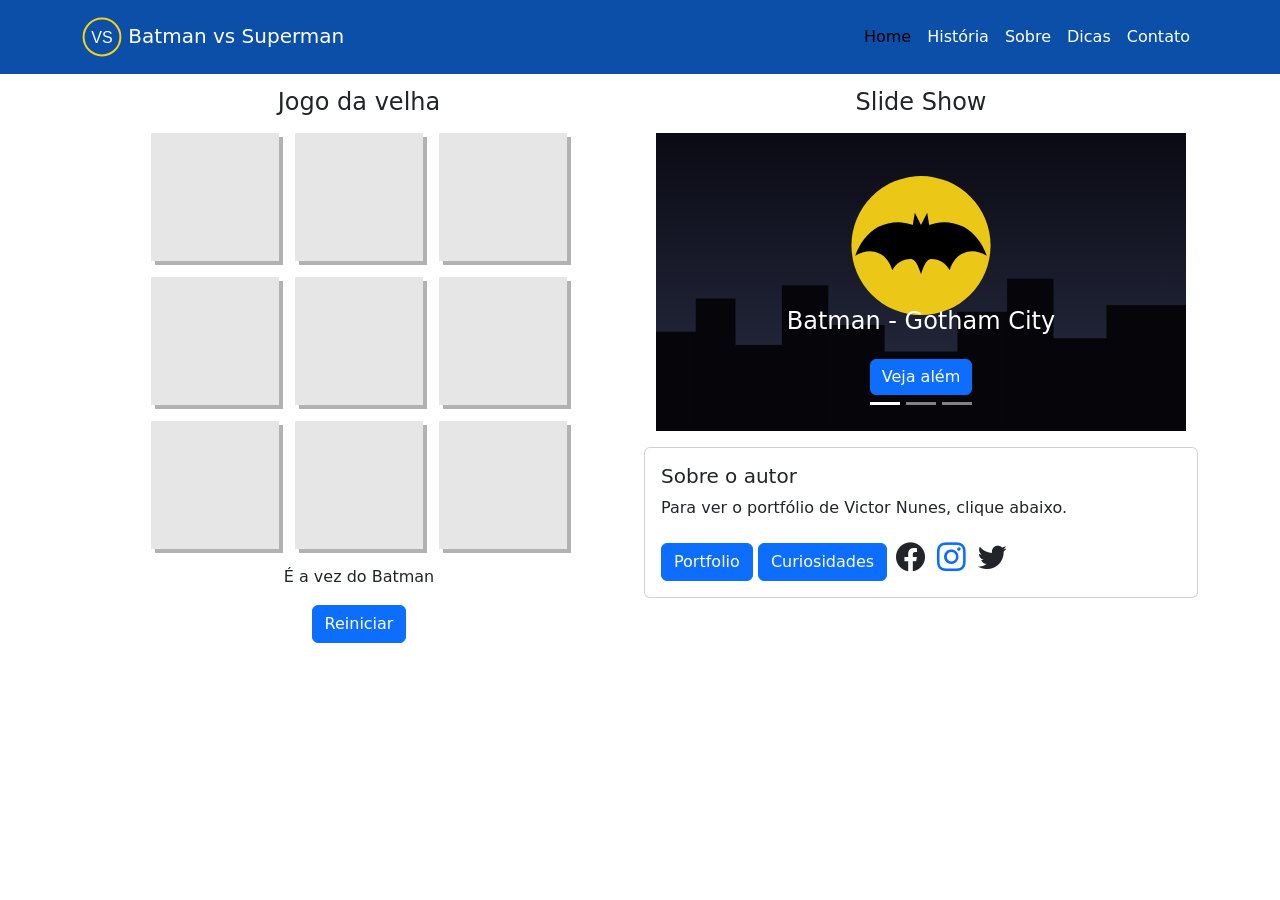
<file: index.html>
<!DOCTYPE html>
<html lang="pt-br">

<head>
    <meta charset="UTF-8">
    <meta name="viewport" content="width=device-width, initial-scale=1.0, shrink-to-fit=no">
    <meta name="author" content="Victor Nunes">
    <title>Jogo da Velha - Batman vs Superman</title>


    <!-- Bootstrap CSS -->
    <link href="https://cdn.jsdelivr.net/npm/bootstrap@5.3.2/dist/css/bootstrap.min.css" rel="stylesheet"
        integrity="sha384-T3c6CoIi6uLrA9TneNEoa7RxnatzjcDSCmG1MXxSR1GAsXEV/Dwwykc2MPK8M2HN" crossorigin="anonymous">

    <!-- Bootstrap Icons -->
    <link rel="stylesheet" href="https://cdn.jsdelivr.net/npm/bootstrap-icons@1.11.1/font/bootstrap-icons.css">

    <!-- CSS do projeto -->
    <link rel="stylesheet" href="css/mystyle.css">
</head>

<body>

    <header>
        <nav class="navbar navbar-expand-lg fixed-top bg-cor-que-eu-quero">
            <section class="container py-1">
                <a class="navbar-brand" href="index.html">
                    <img class="img-fluid" width="40em" src="images/vs.svg" alt="Logo VS">
                    <span>Batman vs Superman</span>
                </a>

                <button type="button" class="navbar-toggler" data-bs-toggle="collapse" data-bs-target="#navbar-items"
                    aria-controls="navbar-items" aria-expanded="false" aria-label="Navegação diferente">
                    <i class="bi bi-filter-square-fill"></i>
                </button>

                <section class="collapse navbar-collapse" id="navbar-items">
                    <ul class="navbar-nav me-auto mb-0 mb-lg-0">
                        <li class="nav-item"><a class="nav-link active" href="index.html">Home</a></li>
                        <li class="nav-item"><a class="nav-link" href="pages/historia.html">História</a></li>
                        <li class="nav-item"><a class="nav-link" href="pages/sobre.html">Sobre</a></li>
                        <li class="nav-item"><a class="nav-link" href="pages/dicas.html">Dicas</a></li>
                        <li class="nav-item"><a class="nav-link" href="pages/contato.html">Contato</a></li>
                    </ul>
                </section>
            </section>
        </nav>
    </header>

    <main class="principal">

        <section class="container" id="container-top">

            <section class="row g-2">
                <section class="col-12 col-md-6" id="titulo">
                    <section class="col-12 text-center">
                        <h4 class="primary-color">Jogo da velha</h4>
                    </section>

                    <section class="tabuleiro">
                        <section class="celula" data-celula></section>
                        <section class="celula" data-celula></section>
                        <section class="celula" data-celula></section>
                        <section class="celula" data-celula></section>
                        <section class="celula" data-celula></section>
                        <section class="celula" data-celula></section>
                        <section class="celula" data-celula></section>
                        <section class="celula" data-celula></section>
                        <section class="celula" data-celula></section>
                    </section>

                    <section class="status text-center mt-2">
                        <p>É a vez do Batman</p>
                    </section>

                    <section class="reset-button text-center mt-2">
                        <button class="btn btn-primary" id="reset-button">Reiniciar</button>
                    </section>

                </section>

                <section class="col-12 col-md-6" id="titulo">
                    <!-- Início do slider -->
                    <section class="col-12 text-center">
                        <h4 class="primary-color">Slide Show</h4>
                    </section>

                    <section class="container" id="container-carousel">
                        <section class="carousel slide" id="slider" data-bs-ride="carousel" data-bs-interval="3000">
                            <section class="carousel-indicators">

                                <button type="button" class="active" data-bs-target="#slider" data-bs-slide-to="0"
                                    aria-current="true" aria-label="Slide 1"></button>

                                <button type="button" data-bs-target="#slider" data-bs-slide-to="1"
                                    aria-label="Slide 2"></button>

                                <button type="button" data-bs-target="#slider" data-bs-slide-to="2"
                                    aria-label="Slide 3"></button>
                            </section>

                            <section class="carousel-inner">

                                <section class="carousel-item active">
                                    <a href="https://dc.com/characters/batman" target="_blank" rel="noopener"><img class="d-block w-100" src="images/gotham.svg" alt="Gotham City com o símbolo do Batman"></a>
                                    <section class="carousel-caption">
                                        <h4>Batman - Gotham City</h4>
                                        <a href="https://dc.com/characters/batman" target="_blank" rel="noopener" class="btn btn-primary">Veja além</a>
                                    </section>
                                </section>

                                <section class="carousel-item">
                                    <a href="https://dc.com/characters/superman" target="_blank" rel="noopener"><img class="d-block w-100" src="images/metropolis.svg" alt="Metropolis com o símbolo do Superman"></a>
                                    <section class="carousel-caption">
                                        <h4>Superman - Metropolis</h4>
                                        <a href="https://dc.com/characters/superman" target="_blank" rel="noopener" class="btn btn-primary">Veja além</a>
                                    </section>
                                </section>

                                <section class="carousel-item">
                                    <a href="https://dc.com/characters/the-flash" target="_blank" rel="noopener"><img class="d-block w-100" src="images/flash.svg" alt="Símbolo do Flash"></a>
                                    <section class="carousel-caption">
                                        <h4>Flash - Central City</h4>
                                        <a href="https://dc.com/characters/the-flash" target="_blank" rel="noopener" class="btn btn-primary">Veja além</a>
                                    </section>
                                </section>

                            </section>
                        </section>
                        <!-- Fim do slider -->
                    </section>

                    <section class="col-12 mb-3 mb-sm-0">
                        <section class="card">
                            <section class="card-body">
                                <h5 class="card-title">Sobre o autor</h5>
                                <p class="card-text">Para ver o portfólio de Victor Nunes, clique abaixo.</p>
                                <a href="#" class="btn btn-primary">Portfolio</a>
                                <a href="#" class="btn btn-primary">Curiosidades</a>
                                <i class="bi bi-facebook"></i>
                                <a href="https://www.instagram.com/nunes_vitor7/" target="_blank" rel="noopener" aria-label="Instagram"><i class="bi bi-instagram"></i></a>
                                <i class="bi bi-twitter"></i>
                            </section>
                        </section>
                    </section>

                </section>

                <!-- Fim da row -->
            </section>

            <!-- Fim do container principal -->
        </section>
    </main>

    <!-- Bootstrap JS -->
    <script src="https://cdn.jsdelivr.net/npm/bootstrap@5.3.2/dist/js/bootstrap.bundle.min.js"
        integrity="sha384-C6RzsynM9kWDrMNeT87bh95OGNyZPhcTNXj1NW7RuBCsyN/o0jlpcV8Qyq46cDfL"
        crossorigin="anonymous"></script>

    <!-- JS do projeto -->
    <script src="js/myscript.js"></script>
</body>

</html>
</file>
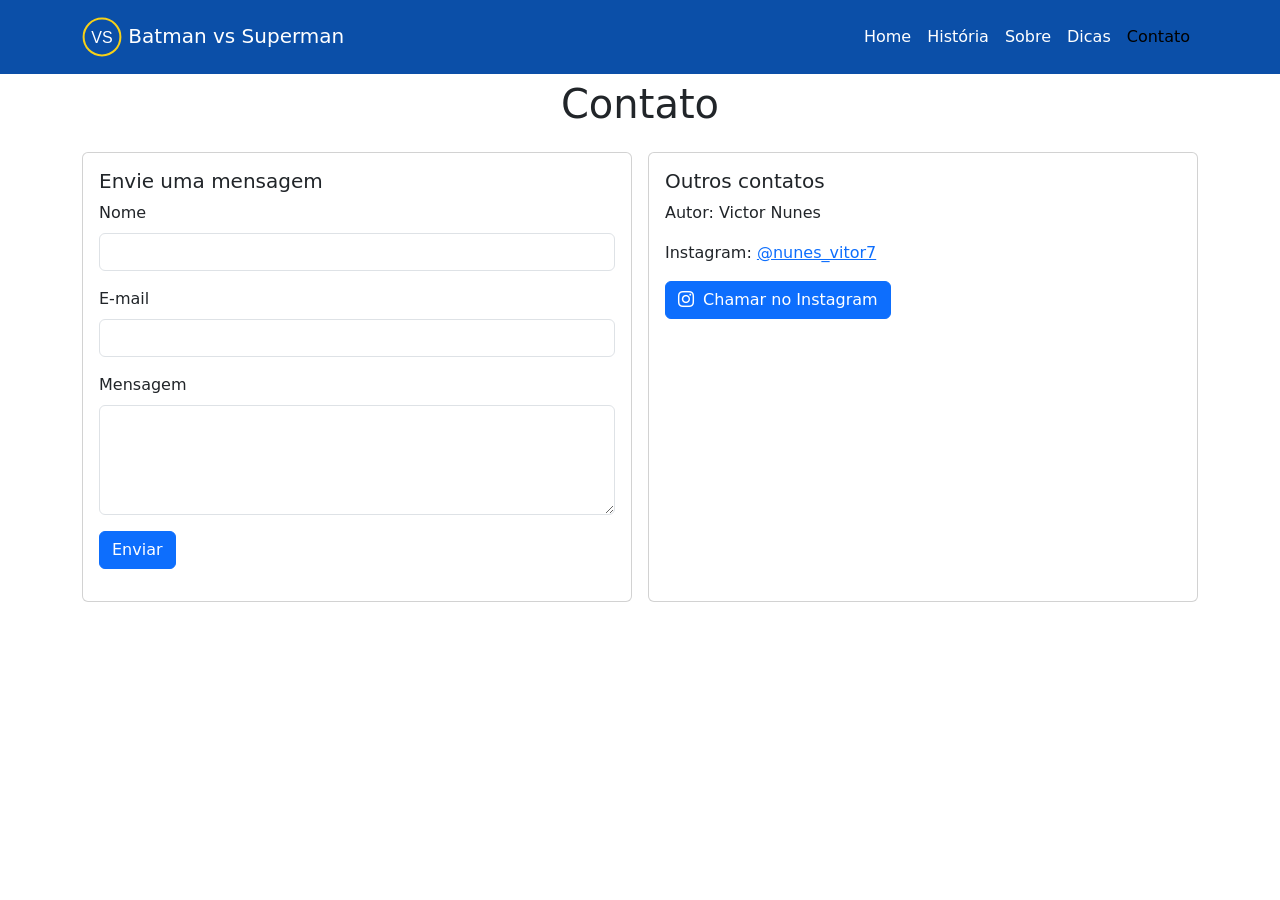
<file: pages/contato.html>
<!DOCTYPE html>
<html lang="pt-br">

<head>
    <meta charset="UTF-8">
    <meta name="viewport" content="width=device-width, initial-scale=1.0, shrink-to-fit=no">
    <meta name="author" content="Victor Nunes">
    <title>Contato - Batman vs Superman</title>

    <!-- Bootstrap CSS -->
    <link href="https://cdn.jsdelivr.net/npm/bootstrap@5.3.2/dist/css/bootstrap.min.css" rel="stylesheet"
        integrity="sha384-T3c6CoIi6uLrA9TneNEoa7RxnatzjcDSCmG1MXxSR1GAsXEV/Dwwykc2MPK8M2HN" crossorigin="anonymous">

    <!-- Bootstrap Icons -->
    <link rel="stylesheet" href="https://cdn.jsdelivr.net/npm/bootstrap-icons@1.11.1/font/bootstrap-icons.css">

    <!-- CSS do projeto -->
    <link rel="stylesheet" href="../css/mystyle.css">
</head>

<body>

    <header>
        <nav class="navbar navbar-expand-lg fixed-top bg-cor-que-eu-quero">
            <section class="container py-1">
                <a class="navbar-brand" href="../index.html">
                    <img class="img-fluid" width="40em" src="../images/vs.svg" alt="Logo VS">
                    <span>Batman vs Superman</span>
                </a>

                <button type="button" class="navbar-toggler" data-bs-toggle="collapse" data-bs-target="#navbar-items"
                    aria-controls="navbar-items" aria-expanded="false" aria-label="Navegação diferente">
                    <i class="bi bi-filter-square-fill"></i>
                </button>

                <section class="collapse navbar-collapse" id="navbar-items">
                    <ul class="navbar-nav me-auto mb-0 mb-lg-0">
                        <li class="nav-item"><a class="nav-link" href="../index.html">Home</a></li>
                        <li class="nav-item"><a class="nav-link" href="historia.html">História</a></li>
                        <li class="nav-item"><a class="nav-link" href="sobre.html">Sobre</a></li>
                        <li class="nav-item"><a class="nav-link" href="dicas.html">Dicas</a></li>
                        <li class="nav-item"><a class="nav-link active" href="contato.html">Contato</a></li>
                    </ul>
                </section>
            </section>
        </nav>
    </header>

    <main class="container pagina" id="container-top">
        <h1 class="text-center mb-4">Contato</h1>

        <section class="row g-3">
            <section class="col-12 col-md-6">
                <section class="card h-100">
                    <section class="card-body">
                        <h5 class="card-title">Envie uma mensagem</h5>
                        <form id="form-contato">
                            <section class="mb-3">
                                <label for="nome" class="form-label">Nome</label>
                                <input type="text" class="form-control" id="nome" required>
                            </section>
                            <section class="mb-3">
                                <label for="email" class="form-label">E-mail</label>
                                <input type="email" class="form-control" id="email" required>
                            </section>
                            <section class="mb-3">
                                <label for="mensagem" class="form-label">Mensagem</label>
                                <textarea class="form-control" id="mensagem" rows="4" required></textarea>
                            </section>
                            <button type="submit" class="btn btn-primary">Enviar</button>
                        </form>
                        <p class="mt-3 mb-0" id="resposta-contato"></p>
                    </section>
                </section>
            </section>

            <section class="col-12 col-md-6">
                <section class="card h-100">
                    <section class="card-body">
                        <h5 class="card-title">Outros contatos</h5>
                        <p class="card-text">Autor: Victor Nunes</p>
                        <p class="card-text">Instagram: <a href="https://www.instagram.com/nunes_vitor7/" target="_blank" rel="noopener">@nunes_vitor7</a></p>
                        <a href="https://www.instagram.com/nunes_vitor7/" target="_blank" rel="noopener" class="btn btn-primary">
                            <i class="bi bi-instagram"></i> Chamar no Instagram
                        </a>
                    </section>
                </section>
            </section>
        </section>
    </main>

    <!-- Bootstrap JS -->
    <script src="https://cdn.jsdelivr.net/npm/bootstrap@5.3.2/dist/js/bootstrap.bundle.min.js"
        integrity="sha384-C6RzsynM9kWDrMNeT87bh95OGNyZPhcTNXj1NW7RuBCsyN/o0jlpcV8Qyq46cDfL"
        crossorigin="anonymous"></script>

    <!-- JS da página de contato -->
    <script>
        // Formulário de exemplo: não envia nada para a internet, só mostra uma resposta na tela
        document.getElementById('form-contato').addEventListener('submit', function (event) {
            event.preventDefault();
            const nome = document.getElementById('nome').value;
            document.getElementById('resposta-contato').textContent =
                `Obrigado, ${nome}! Sua mensagem foi registrada (formulário de demonstração).`;
            event.target.reset();
        });
    </script>
</body>

</html>
</file>
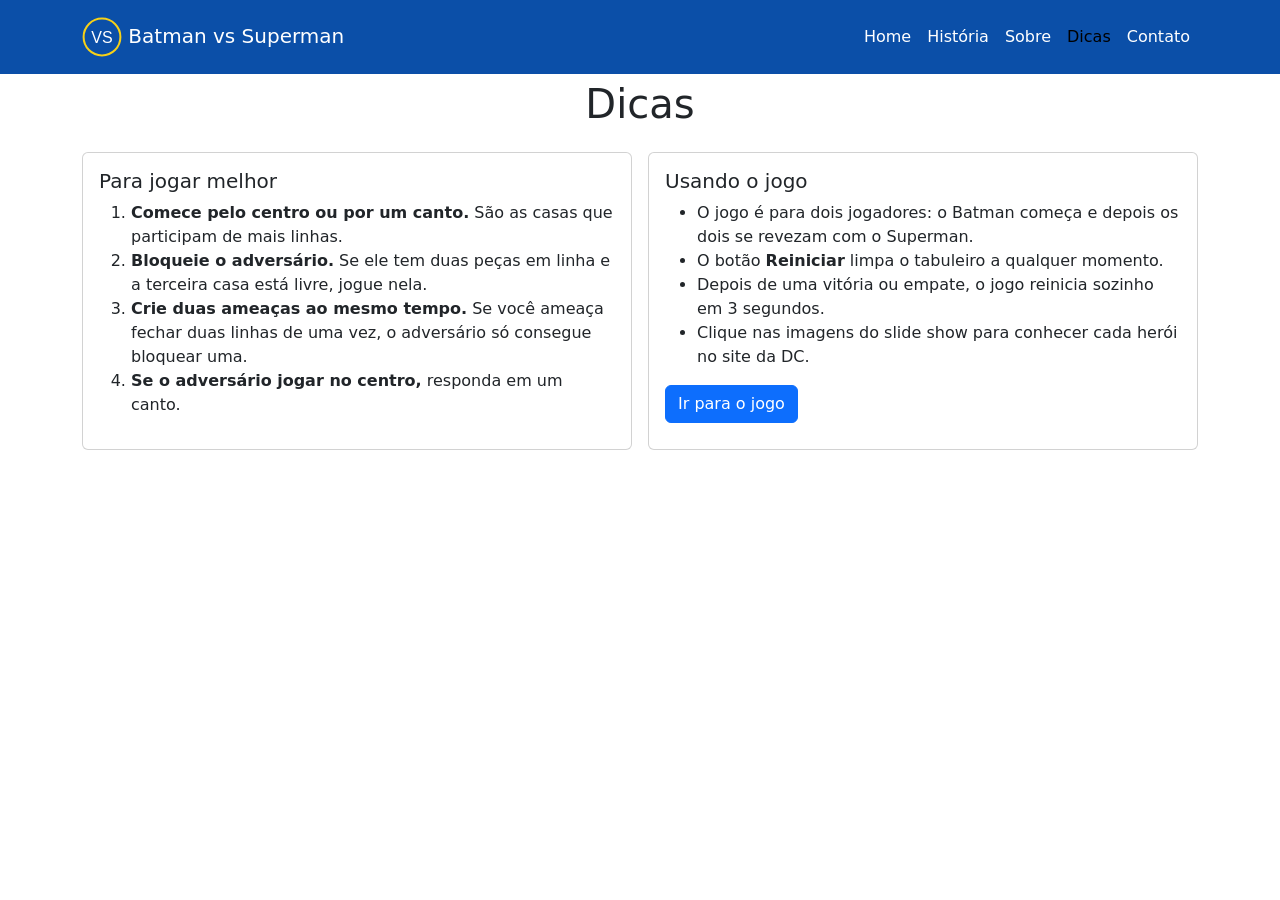
<file: pages/dicas.html>
<!DOCTYPE html>
<html lang="pt-br">

<head>
    <meta charset="UTF-8">
    <meta name="viewport" content="width=device-width, initial-scale=1.0, shrink-to-fit=no">
    <meta name="author" content="Victor Nunes">
    <title>Dicas - Batman vs Superman</title>

    <!-- Bootstrap CSS -->
    <link href="https://cdn.jsdelivr.net/npm/bootstrap@5.3.2/dist/css/bootstrap.min.css" rel="stylesheet"
        integrity="sha384-T3c6CoIi6uLrA9TneNEoa7RxnatzjcDSCmG1MXxSR1GAsXEV/Dwwykc2MPK8M2HN" crossorigin="anonymous">

    <!-- Bootstrap Icons -->
    <link rel="stylesheet" href="https://cdn.jsdelivr.net/npm/bootstrap-icons@1.11.1/font/bootstrap-icons.css">

    <!-- CSS do projeto -->
    <link rel="stylesheet" href="../css/mystyle.css">
</head>

<body>

    <header>
        <nav class="navbar navbar-expand-lg fixed-top bg-cor-que-eu-quero">
            <section class="container py-1">
                <a class="navbar-brand" href="../index.html">
                    <img class="img-fluid" width="40em" src="../images/vs.svg" alt="Logo VS">
                    <span>Batman vs Superman</span>
                </a>

                <button type="button" class="navbar-toggler" data-bs-toggle="collapse" data-bs-target="#navbar-items"
                    aria-controls="navbar-items" aria-expanded="false" aria-label="Navegação diferente">
                    <i class="bi bi-filter-square-fill"></i>
                </button>

                <section class="collapse navbar-collapse" id="navbar-items">
                    <ul class="navbar-nav me-auto mb-0 mb-lg-0">
                        <li class="nav-item"><a class="nav-link" href="../index.html">Home</a></li>
                        <li class="nav-item"><a class="nav-link" href="historia.html">História</a></li>
                        <li class="nav-item"><a class="nav-link" href="sobre.html">Sobre</a></li>
                        <li class="nav-item"><a class="nav-link active" href="dicas.html">Dicas</a></li>
                        <li class="nav-item"><a class="nav-link" href="contato.html">Contato</a></li>
                    </ul>
                </section>
            </section>
        </nav>
    </header>

    <main class="container pagina" id="container-top">
        <h1 class="text-center mb-4">Dicas</h1>

        <section class="row g-3">
            <section class="col-12 col-md-6">
                <section class="card h-100">
                    <section class="card-body">
                        <h5 class="card-title">Para jogar melhor</h5>
                        <ol>
                            <li><strong>Comece pelo centro ou por um canto.</strong> São as casas que participam de mais
                                linhas.</li>
                            <li><strong>Bloqueie o adversário.</strong> Se ele tem duas peças em linha e a terceira
                                casa está livre, jogue nela.</li>
                            <li><strong>Crie duas ameaças ao mesmo tempo.</strong> Se você ameaça fechar duas linhas
                                de uma vez, o adversário só consegue bloquear uma.</li>
                            <li><strong>Se o adversário jogar no centro,</strong> responda em um canto.</li>
                        </ol>
                    </section>
                </section>
            </section>

            <section class="col-12 col-md-6">
                <section class="card h-100">
                    <section class="card-body">
                        <h5 class="card-title">Usando o jogo</h5>
                        <ul>
                            <li>O jogo é para dois jogadores: o Batman começa e depois os dois se revezam com o
                                Superman.</li>
                            <li>O botão <strong>Reiniciar</strong> limpa o tabuleiro a qualquer momento.</li>
                            <li>Depois de uma vitória ou empate, o jogo reinicia sozinho em 3 segundos.</li>
                            <li>Clique nas imagens do slide show para conhecer cada herói no site da DC.</li>
                        </ul>
                        <a href="../index.html" class="btn btn-primary">Ir para o jogo</a>
                    </section>
                </section>
            </section>
        </section>
    </main>

    <!-- Bootstrap JS -->
    <script src="https://cdn.jsdelivr.net/npm/bootstrap@5.3.2/dist/js/bootstrap.bundle.min.js"
        integrity="sha384-C6RzsynM9kWDrMNeT87bh95OGNyZPhcTNXj1NW7RuBCsyN/o0jlpcV8Qyq46cDfL"
        crossorigin="anonymous"></script>
</body>

</html>
</file>
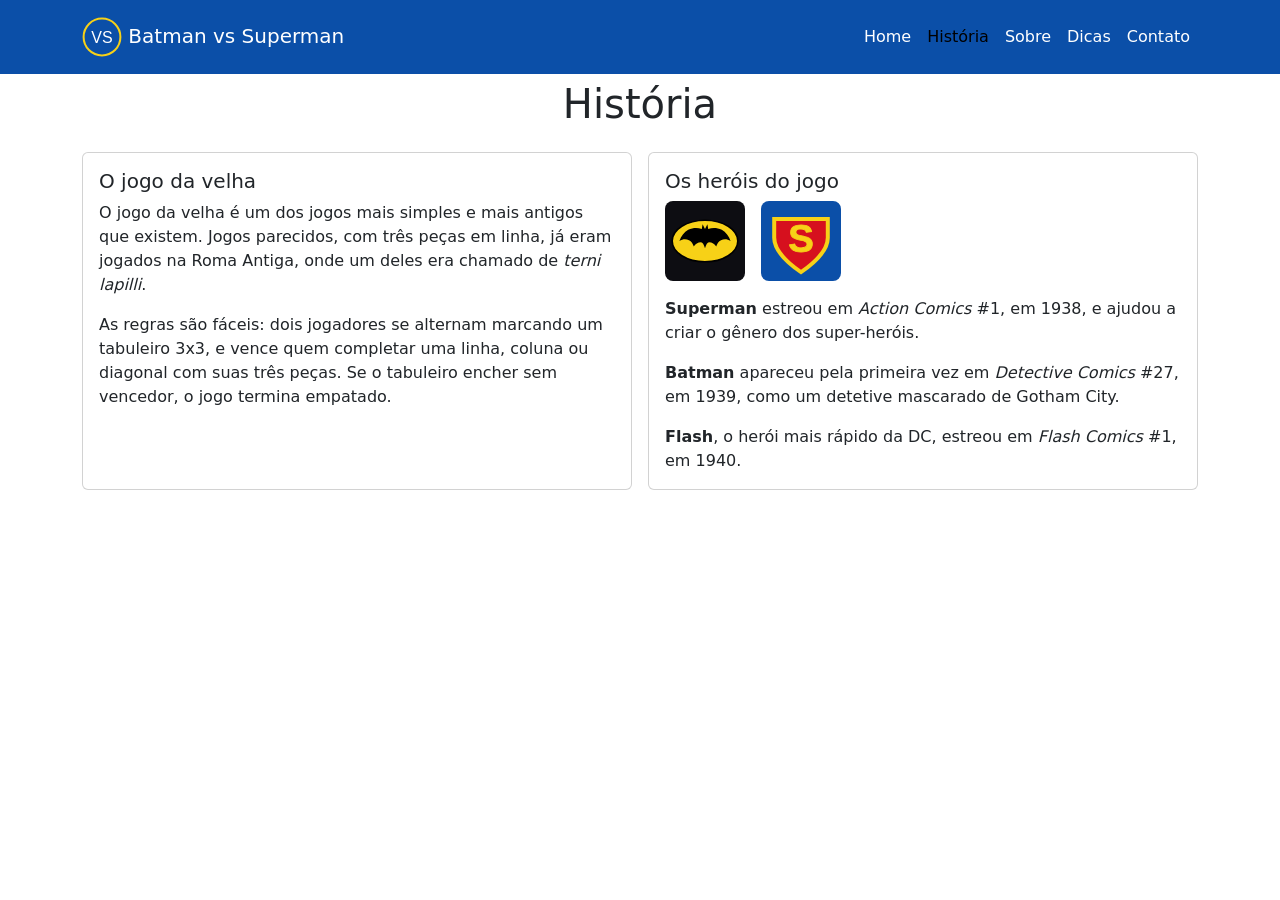
<file: pages/historia.html>
<!DOCTYPE html>
<html lang="pt-br">

<head>
    <meta charset="UTF-8">
    <meta name="viewport" content="width=device-width, initial-scale=1.0, shrink-to-fit=no">
    <meta name="author" content="Victor Nunes">
    <title>História - Batman vs Superman</title>

    <!-- Bootstrap CSS -->
    <link href="https://cdn.jsdelivr.net/npm/bootstrap@5.3.2/dist/css/bootstrap.min.css" rel="stylesheet"
        integrity="sha384-T3c6CoIi6uLrA9TneNEoa7RxnatzjcDSCmG1MXxSR1GAsXEV/Dwwykc2MPK8M2HN" crossorigin="anonymous">

    <!-- Bootstrap Icons -->
    <link rel="stylesheet" href="https://cdn.jsdelivr.net/npm/bootstrap-icons@1.11.1/font/bootstrap-icons.css">

    <!-- CSS do projeto -->
    <link rel="stylesheet" href="../css/mystyle.css">
</head>

<body>

    <header>
        <nav class="navbar navbar-expand-lg fixed-top bg-cor-que-eu-quero">
            <section class="container py-1">
                <a class="navbar-brand" href="../index.html">
                    <img class="img-fluid" width="40em" src="../images/vs.svg" alt="Logo VS">
                    <span>Batman vs Superman</span>
                </a>

                <button type="button" class="navbar-toggler" data-bs-toggle="collapse" data-bs-target="#navbar-items"
                    aria-controls="navbar-items" aria-expanded="false" aria-label="Navegação diferente">
                    <i class="bi bi-filter-square-fill"></i>
                </button>

                <section class="collapse navbar-collapse" id="navbar-items">
                    <ul class="navbar-nav me-auto mb-0 mb-lg-0">
                        <li class="nav-item"><a class="nav-link" href="../index.html">Home</a></li>
                        <li class="nav-item"><a class="nav-link active" href="historia.html">História</a></li>
                        <li class="nav-item"><a class="nav-link" href="sobre.html">Sobre</a></li>
                        <li class="nav-item"><a class="nav-link" href="dicas.html">Dicas</a></li>
                        <li class="nav-item"><a class="nav-link" href="contato.html">Contato</a></li>
                    </ul>
                </section>
            </section>
        </nav>
    </header>

    <main class="container pagina" id="container-top">
        <h1 class="text-center mb-4">História</h1>

        <section class="row g-3">
            <section class="col-12 col-md-6">
                <section class="card h-100">
                    <section class="card-body">
                        <h5 class="card-title">O jogo da velha</h5>
                        <p class="card-text">O jogo da velha é um dos jogos mais simples e mais antigos que existem.
                            Jogos parecidos, com três peças em linha, já eram jogados na Roma Antiga, onde um deles
                            era chamado de <em>terni lapilli</em>.</p>
                        <p class="card-text">As regras são fáceis: dois jogadores se alternam marcando um tabuleiro
                            3x3, e vence quem completar uma linha, coluna ou diagonal com suas três peças. Se o
                            tabuleiro encher sem vencedor, o jogo termina empatado.</p>
                    </section>
                </section>
            </section>

            <section class="col-12 col-md-6">
                <section class="card h-100">
                    <section class="card-body">
                        <h5 class="card-title">Os heróis do jogo</h5>
                        <section class="d-flex gap-3 mb-3">
                            <img class="heroi" src="../images/batman.svg" alt="Símbolo do Batman">
                            <img class="heroi" src="../images/superman.svg" alt="Símbolo do Superman">
                        </section>
                        <p class="card-text"><strong>Superman</strong> estreou em <em>Action Comics</em> #1, em 1938,
                            e ajudou a criar o gênero dos super-heróis.</p>
                        <p class="card-text"><strong>Batman</strong> apareceu pela primeira vez em <em>Detective
                                Comics</em> #27, em 1939, como um detetive mascarado de Gotham City.</p>
                        <p class="card-text"><strong>Flash</strong>, o herói mais rápido da DC, estreou em <em>Flash
                                Comics</em> #1, em 1940.</p>
                    </section>
                </section>
            </section>
        </section>
    </main>

    <!-- Bootstrap JS -->
    <script src="https://cdn.jsdelivr.net/npm/bootstrap@5.3.2/dist/js/bootstrap.bundle.min.js"
        integrity="sha384-C6RzsynM9kWDrMNeT87bh95OGNyZPhcTNXj1NW7RuBCsyN/o0jlpcV8Qyq46cDfL"
        crossorigin="anonymous"></script>
</body>

</html>
</file>
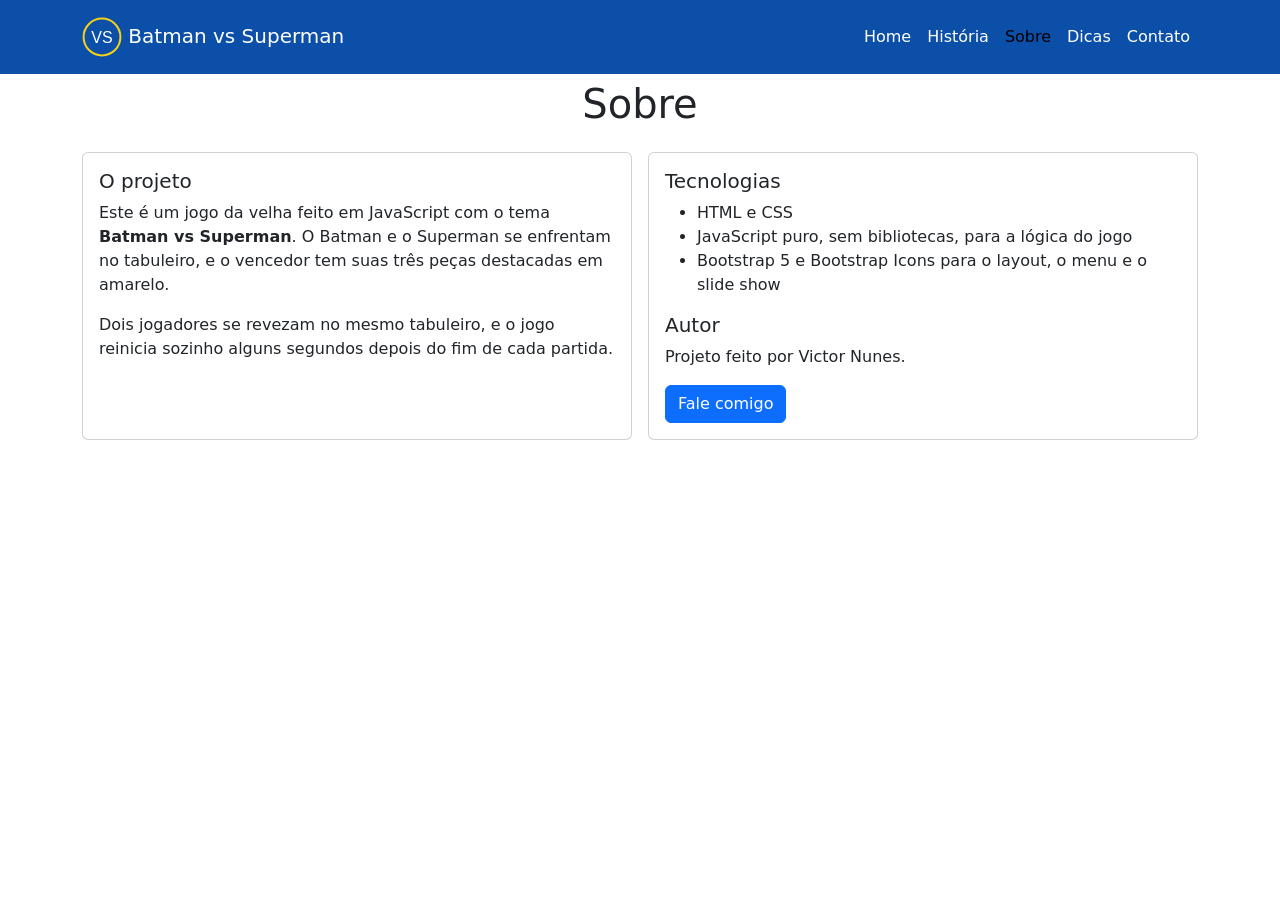
<file: pages/sobre.html>
<!DOCTYPE html>
<html lang="pt-br">

<head>
    <meta charset="UTF-8">
    <meta name="viewport" content="width=device-width, initial-scale=1.0, shrink-to-fit=no">
    <meta name="author" content="Victor Nunes">
    <title>Sobre - Batman vs Superman</title>

    <!-- Bootstrap CSS -->
    <link href="https://cdn.jsdelivr.net/npm/bootstrap@5.3.2/dist/css/bootstrap.min.css" rel="stylesheet"
        integrity="sha384-T3c6CoIi6uLrA9TneNEoa7RxnatzjcDSCmG1MXxSR1GAsXEV/Dwwykc2MPK8M2HN" crossorigin="anonymous">

    <!-- Bootstrap Icons -->
    <link rel="stylesheet" href="https://cdn.jsdelivr.net/npm/bootstrap-icons@1.11.1/font/bootstrap-icons.css">

    <!-- CSS do projeto -->
    <link rel="stylesheet" href="../css/mystyle.css">
</head>

<body>

    <header>
        <nav class="navbar navbar-expand-lg fixed-top bg-cor-que-eu-quero">
            <section class="container py-1">
                <a class="navbar-brand" href="../index.html">
                    <img class="img-fluid" width="40em" src="../images/vs.svg" alt="Logo VS">
                    <span>Batman vs Superman</span>
                </a>

                <button type="button" class="navbar-toggler" data-bs-toggle="collapse" data-bs-target="#navbar-items"
                    aria-controls="navbar-items" aria-expanded="false" aria-label="Navegação diferente">
                    <i class="bi bi-filter-square-fill"></i>
                </button>

                <section class="collapse navbar-collapse" id="navbar-items">
                    <ul class="navbar-nav me-auto mb-0 mb-lg-0">
                        <li class="nav-item"><a class="nav-link" href="../index.html">Home</a></li>
                        <li class="nav-item"><a class="nav-link" href="historia.html">História</a></li>
                        <li class="nav-item"><a class="nav-link active" href="sobre.html">Sobre</a></li>
                        <li class="nav-item"><a class="nav-link" href="dicas.html">Dicas</a></li>
                        <li class="nav-item"><a class="nav-link" href="contato.html">Contato</a></li>
                    </ul>
                </section>
            </section>
        </nav>
    </header>

    <main class="container pagina" id="container-top">
        <h1 class="text-center mb-4">Sobre</h1>

        <section class="row g-3">
            <section class="col-12 col-md-6">
                <section class="card h-100">
                    <section class="card-body">
                        <h5 class="card-title">O projeto</h5>
                        <p class="card-text">Este é um jogo da velha feito em JavaScript com o tema <strong>Batman vs
                                Superman</strong>. O Batman e o Superman se enfrentam no tabuleiro, e o vencedor tem
                            suas três peças destacadas em amarelo.</p>
                        <p class="card-text">Dois jogadores se revezam no mesmo tabuleiro, e o jogo reinicia sozinho
                            alguns segundos depois do fim de cada partida.</p>
                    </section>
                </section>
            </section>

            <section class="col-12 col-md-6">
                <section class="card h-100">
                    <section class="card-body">
                        <h5 class="card-title">Tecnologias</h5>
                        <ul>
                            <li>HTML e CSS</li>
                            <li>JavaScript puro, sem bibliotecas, para a lógica do jogo</li>
                            <li>Bootstrap 5 e Bootstrap Icons para o layout, o menu e o slide show</li>
                        </ul>
                        <h5 class="card-title mt-3">Autor</h5>
                        <p class="card-text">Projeto feito por Victor Nunes.</p>
                        <a href="contato.html" class="btn btn-primary">Fale comigo</a>
                    </section>
                </section>
            </section>
        </section>
    </main>

    <!-- Bootstrap JS -->
    <script src="https://cdn.jsdelivr.net/npm/bootstrap@5.3.2/dist/js/bootstrap.bundle.min.js"
        integrity="sha384-C6RzsynM9kWDrMNeT87bh95OGNyZPhcTNXj1NW7RuBCsyN/o0jlpcV8Qyq46cDfL"
        crossorigin="anonymous"></script>
</body>

</html>
</file>
<file: css/mystyle.css>
/* Cores do projeto (tema DC: Batman vs Superman) */
:root {
  --cor-main: rgb(11, 79, 168);
  --cor-fonte: rgb(255 255 255);
  --cor-vitoria: rgb(247, 209, 23);
}

/* Reset do navegador */
* {
  padding: 0;
  margin: 0;
  box-sizing: border-box;
}

/* Barra de navegação */
.bg-cor-que-eu-quero {
  background: var(--cor-main);
}

.navbar-brand,
.navbar-nav a {
  color: var(--cor-fonte);
}

#navbar-items .navbar-nav {
  display: flex;
  justify-content: flex-end;
  width: 100%;
}

/* Container principal */
#container-top {
  margin-top: 5rem;
}

#titulo {
  margin-top: 1rem;
}

/* Tabuleiro */
.tabuleiro {
  width: 27rem;
  height: 27rem;
  margin: auto;
  margin-top: 0.5rem;
  display: flex;
  flex-wrap: wrap;
}

.celula {
  display: flex;
  justify-content: center;
  cursor: pointer;
  width: 8rem;
  height: 8rem;
  margin: .5rem;
  background: rgb(230, 230, 230);
  box-shadow: .25rem .25rem rgba(0, 0, 0, .3);
}

.celula img {
  width: 100%;
  height: 100%;
}

/* Célula que ganhou o jogo */
.celula.vitoria {
  background: var(--cor-vitoria);
}

/* Slider (galeria) */
#slider {
  margin-top: 1em;
  margin-bottom: 1em;
}

#slider .carousel-caption {
  bottom: 1em;
}

#slider .btn {
  padding: 0.3em 0.7em;
  margin-top: 1em;
}

/* Ícones do card */
.card i {
  font-size: 1.8rem;
  margin: .125em;
}

/* Páginas internas (pasta pages) */
.pagina {
  padding-bottom: 2rem;
}

.pagina img.heroi {
  width: 5rem;
  height: 5rem;
  border-radius: .5rem;
}

/* Ícone dentro de botões */
.btn i {
  font-size: 1rem;
  margin: 0 .25rem 0 0;
}
</file>
